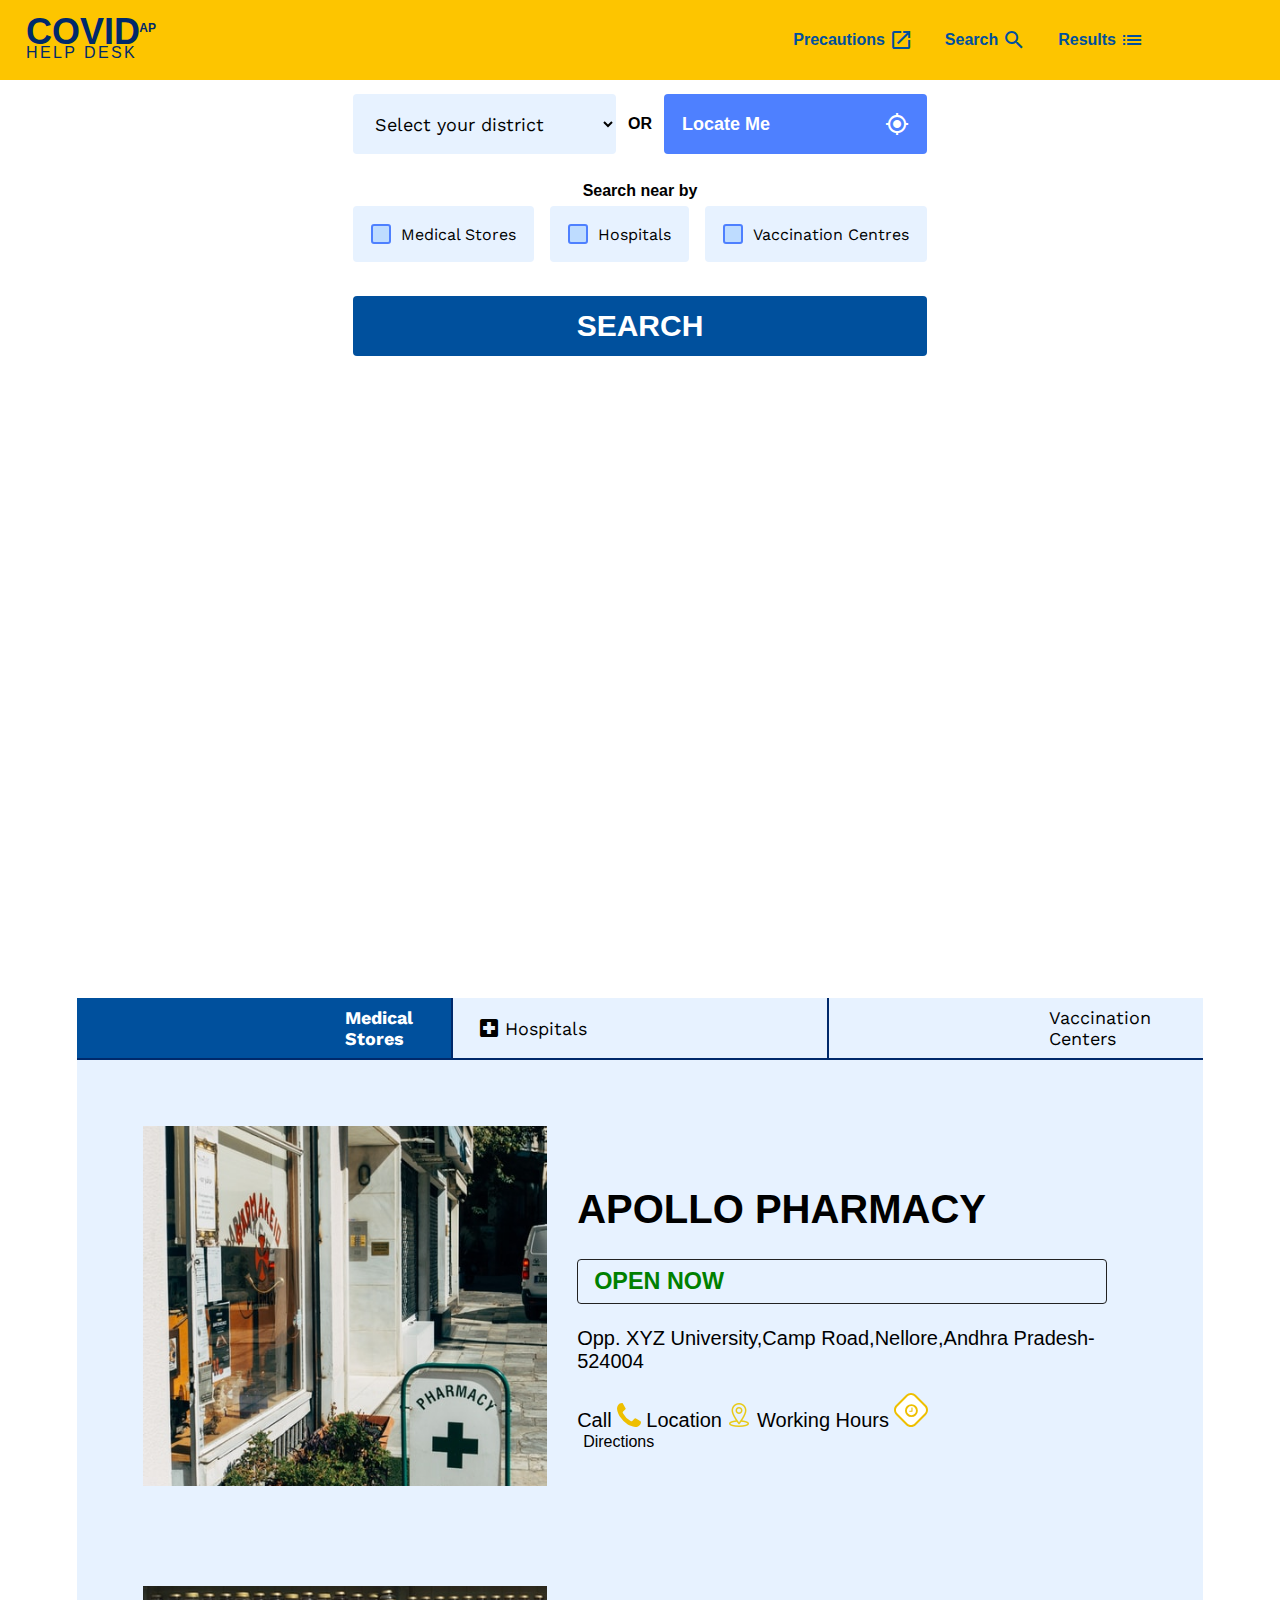
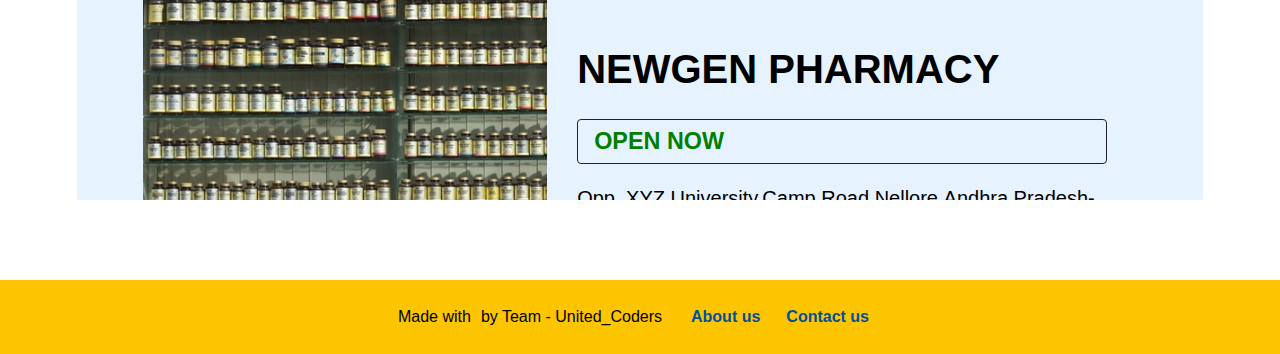
<file: index.html>
<!DOCTYPE html>
<html lang="en">

<head>
    <meta charset="UTF-8">
    <meta http-equiv="X-UA-Compatible" content="IE=edge">
    <meta name="viewport" content="width=device-width, initial-scale=1.0">
    <title>COVID_supplies_Dashboard_AP</title>

    <link rel="stylesheet" href="https://use.fontawesome.com/releases/v5.8.1/css/all.css"
        integrity="sha384-50oBUHEmvpQ+1lW4y57PTFmhCaXp0ML5d60M1M7uH2+nqUivzIebhndOJK28anvf" crossorigin="anonymous">
    <link href="https://fonts.googleapis.com/icon?family=Material+Icons"
      rel="stylesheet">


    <link rel="shortcut icon" href="img/favicon.webp" type="image/x-icon">
    <link rel="stylesheet" href="css/styles.css">
    <script src="js/script.js" defer></script>
</head>

<body class="flex-cc col">
    <header class="flex-cc">
        <a id="logo" href="#" tabindex="0">
            <h1 class="flex-cc">
                <span id="logo1" class="flex-cc col">
                    <span id="covid">COVID</span>
                    <span class="flex-cc" id="helpDesk">HELP DESK</span>
                </span>
                <span id="ap">AP</span>
            </h1>
        </a>
        <button id="menu" class="flex-cc">
            <svg width="40" height="32" viewBox="0 0 100 100" version="1.1" xmlns="http://www.w3.org/2000/svg"
                xmlns:xlink="http://www.w3.org/1999/xlink">
                <g stroke="none" stroke-width="0">
                    <rect id="rect1" x="8" y="25" width="84" height="10" rx="5" ry="5" />
                    <rect id="rect2" x="8" y="45" width="84" height="10" rx="5" ry="5" />
                    <rect id="rect3" x="8" y="65" width="84" height="10" rx="5" ry="5" />
                </g>
            </svg>
        </button>
        <nav id="nav_el" class="flex-cc">
            <ul class="flex-cc noBullets">
                <li>
                    <a href="precautions.html">
                        Precautions
                        <span class="material-icons">open_in_new</span>
                    </a>
                </li>
                <li>
                    <a href="#searchSection">
                        Search
                        <span class="material-icons">search</span>
                    </a>
                </li>
                <li>
                    <a href="#resTabWrapper">
                        Results
                        <span class="material-icons">list_alt</span>
                    </a>
                </li>
            </ul>
        </nav>
    </header>
    <!------------- Hanuma ----------------->

    <section id="searchSection" class="flex-cc col">
        <div class="flex-cc" id="selectWrapper">
            <select name="districtSelect" id="distSel">
                <option disabled selected>Select your district</option>
                <option value="Anantapur">Anantapur</option>
                <option value="Chittoor">Chittoor</option>
                <option value="East godavari">East Godavari</option>
                <option value="Guntur">Guntur</option>
                <option value="Krishna">Krishna</option>
                <option value="Kurnool">Kurnool</option>
                <option value="Prakasam">Prakasam</option>
                <option value="Spsr nellore">Spsr Nellore</option>
                <option value="Srikakulam">Srikakulam</option>
                <option value="Visakhapatanam">Visakhapatanam</option>
                <option value="Vizianagaram">Vizianagaram</option>
                <option value="West godavari">West Godavari</option>
                <option value="Y.s.r.">YSR District, Kadapa</option>
            </select>
            <span class="flex-cc">OR</span>
            <button id="locateMeBtn" class="flex-cc">
                <span>Locate Me</span>
                <span class="material-icons">my_location</span>
            </button>
        </div>
        <div class="flex-cc col" id="typeChkWrapper">
            <span class="flex-cc">Search near by</span>
            <div class="flex-cc">
                <label>
                    <input type="checkbox" name="medChk">
                    Medical Stores
                </label>
                <label>
                    <input type="checkbox" name="hspChk">
                    Hospitals
                </label>
                <label>
                    <input type="checkbox" name="vaccChk">
                    Vaccination Centres
                </label>
            </div>
        </div>
        <button id="searchBtn">SEARCH</button>
    </section>

    <div id="resTabWrapper" class="tabBtnWrapper flex-cc">

        <div class="flex-cc">
            <label class="tabBtn flex-cc active" data-targetelem="medStoreTabContainer" >
                <input type="checkbox">
                <!-- <i class="fas fa-prescription-bottle"></i> -->
                <!-- <i class="fas fa-prescription-bottle-alt icon"></i> -->
                <span class="material-icons">medication</span>
                Medical Stores
            </label>
            <label class="tabBtn flex-cc" data-targetelem="hospitalTabContainer" >
                <input type="checkbox">
                <span class="material-icons icon">local_hospital</span>
                Hospitals
            </label>
            <label class="tabBtn flex-cc" data-targetelem="vaccCentreTabContainer" >
                <input type="checkbox">
                <span class="material-icons icon">vaccines</span>
                Vaccination Centers
            </label>
        </div>

    </div>
    
    <section id="resultSection" class="flex-cc col">
        

        <div class="tabContentWrapper flex-cc">

            <!------------- Gayatri ---------------->
            <section id="medStoreTabContainer" class="flex-cc col">
                <div class="medStoreWrapper">
                    <div class="medcontainer">
                        <div class="storecontainerL">
                            <img src="img/pharmacy.jpg" alt="">
                        </div>
                        <div class="storecontainerR">
                            <h1>APOLLO PHARMACY</h1>
                            <h3>OPEN NOW</h3>
                            <p>Opp. XYZ University,Camp Road,Nellore,Andhra Pradesh- 524004</p>
                            <span> Call</span>
                            <img src="img/phone.svg" alt="">
                            <span>Location</span>
                            <img src="img/location.png" alt="">
                            <span>Working Hours</span>
                            <img src="img/clock-2.svg" alt="">
                            <div class="text-center btn-wrapper">
                                <button class="btn btn-secondary">Directions</button>
                            </div>
                        </div>
                    </div>
                    <div class="medcontainer">
                        <div class="storecontainerL">
                            <img src="img/newgen.jpg" alt="">
                        </div>
                        <div class="storecontainerR">
                            <h1>NEWGEN PHARMACY</h1>
                            <h3>OPEN NOW</h3>
                            <p>Opp. XYZ University,Camp Road,Nellore,Andhra Pradesh- 524004</p>
                            <span> Call</span>
                            <img src="img/phone.svg" alt="">
                            <span>Location</span>
                            <img src="img/location.png" alt="">
                            <span>Working Hours</span>
                            <img src="img/clock-2.svg" alt="">
                            <div class="text-center btn-wrapper">
                                <button class="btn btn-secondary">Directions</button>
                            </div>
                        </div>
                    </div>
                    <div class="medcontainer">
                        <div class="storecontainerL">
                            <img src="img/store.jpg" alt="">
                        </div>
                        <div class="storecontainerR">
                            <h1>SRI PHARMACY</h1>
                            <h3>OPEN NOW</h3>
                            <p>Opp. XYZ University,Camp Road,Nellore,Andhra Pradesh- 524004</p>
                            <span> Call</span>
                            <img src="img/phone.svg" alt="">
                            <span>Location</span>
                            <img src="img/location.png" alt="">
                            <span>Working Hours</span>
                            <img src="img/clock-2.svg" alt="">
                            <div class="text-center btn-wrappert">
                                <button class="directions">Directions</button>
                            </div>
                        </div>
                    </div>
                    <div class="medcontainer">
                        <div class="storecontainerL">
                            <img src="img/med_store.jpg" alt="">
                        </div>
                        <div class="storecontainerR">
                            <h1>SARASWATHI MEDICALS</h1>
                            <h3>OPEN NOW</h3>
                            <p>Opp. XYZ University,Camp Road,Nellore,Andhra Pradesh- 524004</p>
                            <span> Call</span>
                            <img src="img/phone.svg" alt="">
                            <span>Location</span>
                            <img src="img/location.png" alt="">
                            <span>Working Hours</span>
                            <img src="img/clock-2.svg" alt="">
                            <div class="text-center btn-wrapper">
                                <button class="btn btn-secondary">Directions</button>
                            </div>
                        </div>
                    </div>
                </div>
                <div class="text-center btn-wrapper">
                    <button class="btn btn-secondary">View More</button>
                </div>
            </section>

                <!------------- Siva ------------------->
            <!-- Total Hospitals  -->
            <section id="hospitalTabContainer">
                <div class="container flex-cc col">
                    <h3 class="Hsptl_list_name">
                        <u>Hospitals in - <label>Visakhapatnam</label></u>
                    </h3>
                    <table class="total_hospitals_list">
                        <thead>
                            <th>Total Hospitals</th>
                            <th>Regular Beds</th>
                            <th>Oxygen Beds</th>
                            <th>ICU Beds</th>
                            <th>Ventilator Beds</th>
                        </thead>
                        <tbody>
                            <tr>
                                <td>15</td>
                                <td>100</td>
                                <td>30</td>
                                <td>25</td>
                                <td>20</td>
                            </tr>
                        </tbody>
                    </table>
                    
                    <!-- filters -->
                    <form class="frm_filtr">
                
                            <select name="Select Beds" id="Slct_Beds">
                                <option value="">
                                    Regular Beds
                                </option>
                                <option value="">
                                Oxygen Beds
                                </option>
                                <option value="">
                                    ICU Beds
                                </option>
                                <option value="">
                                    Ventilator Beds
                                </option>
                            </select>                                   
                                
                        
                        
                            <select name="Type" id="Hsp_type">
                                <option value="Private">Private</option>
                                <option value="Government">Government</option>
                                <option value="Arogyashree">Arogyashree</option>
                            </select>
                        <input type="text" placeholder="Hospital Name.." name="search" class="sbt_btn">
                        <button type="submit">Submit</button>
                        
                        <div class="clr_fix"></div>
                    </form>
                
                    <!-- Hospital availability list  -->
                   <div id="hospitalData" class="flex-cc col">
				<div class="hospitalItem card flex-cc">
				<div class="hospitalDetails">
					<ul class="flex-cc col noBullets">
						<li class="hspNameLi flex-cc">
							<h4>RK Hospital</h4>
							<a class="hspDetailsLink" href="https://www.google.com/search?q=rk+hospital+visakhapatnam&newwindow=1&safe=active&rlz=1C1NDCM_enIN870IN870&tbm=lcl&sxsrf=ALeKk031sdxCL0Rwp8wlR5vGEXVtb2pM-Q%3A1624946054051&ei=hrXaYODEAuiO4-EPirSbuAs&oq=rk+hospital+visa&gs_l=psy-ab.3.0.0j0i67k1j0i22i30k1l6.1217929.1224082.0.1224967.8.8.0.0.0.0.244.1364.0j7j1.8.0....0...1c.1.64.psy-ab..0.8.1363...35i39k1j0i273k1j0i433i131k1j0i263i433i20k1j0i263i433i131i20k1j35i457i39k1j0i402k1j0i433i67k1j0i433k1j0i433i131i67k1.0.GVxzB9qYYrs" title="open in maps" target="-blank" rel="noreferrer noopener">Open in maps</a>
						</li>
						<li class="hspChargesLi">Partially Empanelled</li>
						<li class="hspPhoneLi">
							<ul class="flex-cc noBullets phoneUl">
								<li><a href="#">0891 232323</a></li>
								<li class="vertLine"></li>
								<li><a href="#">93484 23777</a></li>
							</ul>
						</li>
						<li class="hspAddressLi">Gajuwaka, Visakhapatanam, Andhra Pradesh 530026, India</li>
					</ul>
				</div>
				<div class="bedData flex-cc col">
					<ul class="flex-cc noBullets">
						<li>Without Oxygen</li>
						<li>With Oxygen</li>
						<li>ICU</li>
						<li>ICU with Ventilator</li>
					</ul>
					<ul class="flex-cc noBullets">
						<li><span>10</span>/<span>10</span></li>
						<li><span>0</span>/<span>8</span></li>
						<li><span>0</span>/<span>0</span></li>
						<li><span>0</span>/<span>0</span></li>
					</ul>
				</div>
			</div><div class="hospitalItem card flex-cc">
				<div class="hospitalDetails">
					<ul class="flex-cc col noBullets">
						<li class="hspNameLi flex-cc">
							<h4>Kranthi Hospital</h4>
							<a class="hspDetailsLink" href="https://www.google.com/maps/search/?api=1&amp;query=Kranthi Hospital, Ramachandra Nagar, Anantapur, Andhra Pradesh 515001, India" title="open in maps" target="-blank" rel="noreferrer noopener">Open in maps</a>
						</li>
						<li class="hspChargesLi">Private</li>
						<li class="hspPhoneLi">
							<ul class="flex-cc noBullets phoneUl">
								<li><a href="#">08554-221414</a></li>
								<li class="vertLine"></li>
								<li><a href="#">9884182449</a></li>
							</ul>
						</li>
						<li class="hspAddressLi">Ramachandra Nagar, Anantapur, Andhra Pradesh 515001, India</li>
					</ul>
				</div>
				<div class="bedData flex-cc col">
					<ul class="flex-cc noBullets">
						<li>Without Oxygen</li>
						<li>With Oxygen</li>
						<li>ICU</li>
						<li>ICU with Ventilator</li>
					</ul>
					<ul class="flex-cc noBullets">
						<li><span>3</span>/<span>3</span></li>
						<li><span>0</span>/<span>2</span></li>
						<li><span>0</span>/<span>0</span></li>
						<li><span>0</span>/<span>0</span></li>
					</ul>
				</div>
			</div><div class="hospitalItem card flex-cc">
				<div class="hospitalDetails">
					<ul class="flex-cc col noBullets">
						<li class="hspNameLi flex-cc">
							<h4>Amaravathi Multi Speciality Hospital</h4>
							<a class="hspDetailsLink" href="https://www.google.com/maps/search/?api=1&amp;query=Amaravathi Multi Speciality Hospital, 11-1-234, Aravind Nagar, 3rd Cross Road Govt Hospital Road, Near Satya Sai Bajana Mandiram, Old TDP office, Aravinda Nagar, Maruthi Nagar, Anantapur, Andhra Pradesh 515001, India" title="open in maps" target="-blank" rel="noreferrer noopener">Open in maps</a>
						</li>
						<li class="hspChargesLi">Partially Empanelled</li>
						<li class="hspPhoneLi">
							<ul class="flex-cc noBullets phoneUl">
								<li><a href="#">7207436153</a></li>
								<li class="vertLine"></li>
								<li><a href="#">9550845863</a></li>
							</ul>
						</li>
						<li class="hspAddressLi">11-1-234, Aravind Nagar, 3rd Cross Road Govt Hospital Road, Near Satya Sai Bajana Mandiram, Old TDP office, Aravinda Nagar, Maruthi Nagar, Anantapur, Andhra Pradesh 515001, India</li>
					</ul>
				</div>
				<div class="bedData flex-cc col">
					<ul class="flex-cc noBullets">
						<li>Without Oxygen</li>
						<li>With Oxygen</li>
						<li>ICU</li>
						<li>ICU with Ventilator</li>
					</ul>
					<ul class="flex-cc noBullets">
						<li><span>2</span>/<span>7</span></li>
						<li><span>0</span>/<span>13</span></li>
						<li><span>0</span>/<span>0</span></li>
						<li><span>0</span>/<span>0</span></li>
					</ul>
				</div>
			</div><div class="hospitalItem card flex-cc">
				<div class="hospitalDetails">
					<ul class="flex-cc col noBullets">
						<li class="hspNameLi flex-cc">
							<h4>Harshitha Multispeciality Hospital</h4>
							<a class="hspDetailsLink" href="https://www.google.com/maps/search/?api=1&amp;query=Harshitha Multispeciality Hospital, #6-3-984, 1st Cross Rd, Maruthi Nagar, Anantapur, Andhra Pradesh 515002, India" title="open in maps" target="-blank" rel="noreferrer noopener">Open in maps</a>
						</li>
						<li class="hspChargesLi">Private</li>
						<li class="hspPhoneLi">
							<ul class="flex-cc noBullets phoneUl">
								<li><a href="#">08554243422</a></li>
								<li class="vertLine"></li>
								<li><a href="#">8333991253</a></li>
							</ul>
						</li>
						<li class="hspAddressLi">#6-3-984, 1st Cross Rd, Maruthi Nagar, Anantapur, Andhra Pradesh 515002, India</li>
					</ul>
				</div>
				<div class="bedData flex-cc col">
					<ul class="flex-cc noBullets">
						<li>Without Oxygen</li>
						<li>With Oxygen</li>
						<li>ICU</li>
						<li>ICU with Ventilator</li>
					</ul>
					<ul class="flex-cc noBullets">
						<li><span>13</span>/<span>13</span></li>
						<li><span>15</span>/<span>17</span></li>
						<li><span>0</span>/<span>12</span></li>
						<li><span>0</span>/<span>0</span></li>
					</ul>
				</div>
			</div><div class="hospitalItem card flex-cc">
				<div class="hospitalDetails">
					<ul class="flex-cc col noBullets">
						<li class="hspNameLi flex-cc">
							<h4>Pavani Multi Specility  Hospital</h4>
							<a class="hspDetailsLink" href="https://www.google.com/maps/search/?api=1&amp;query=Pavani Multi Specility  Hospital, 5th Cross Rd, Sai Nagar, Anantapur, Andhra Pradesh 515001, India" title="open in maps" target="-blank" rel="noreferrer noopener">Open in maps</a>
						</li>
						<li class="hspChargesLi">Partially Empanelled</li>
						<li class="hspPhoneLi">
							<ul class="flex-cc noBullets phoneUl">
								<li><a href="#">7207266081</a></li>
								<li class="vertLine"></li>
								<li><a href="#">7569300279</a></li>
							</ul>
						</li>
						<li class="hspAddressLi">5th Cross Rd, Sai Nagar, Anantapur, Andhra Pradesh 515001, India</li>
					</ul>
				</div>
				<div class="bedData flex-cc col">
					<ul class="flex-cc noBullets">
						<li>Without Oxygen</li>
						<li>With Oxygen</li>
						<li>ICU</li>
						<li>ICU with Ventilator</li>
					</ul>
					<ul class="flex-cc noBullets">
						<li><span>11</span>/<span>15</span></li>
						<li><span>0</span>/<span>15</span></li>
						<li><span>0</span>/<span>0</span></li>
						<li><span>0</span>/<span>0</span></li>
					</ul>
				</div>
			</div><div class="hospitalItem card flex-cc">
				<div class="hospitalDetails">
					<ul class="flex-cc col noBullets">
						<li class="hspNameLi flex-cc">
							<h4>Asha Hospital</h4>
							<a class="hspDetailsLink" href="https://www.google.com/maps/search/?api=1&amp;query=Asha Hospital, # 7/201, Court Road, Rahamat Nagar, Anantapur, Andhra Pradesh 515001, India" title="open in maps" target="-blank" rel="noreferrer noopener">Open in maps</a>
						</li>
						<li class="hspChargesLi">Partially Empanelled</li>
						<li class="hspPhoneLi">
							<ul class="flex-cc noBullets phoneUl">
								<li><a href="#">08554274194</a></li>
								<li class="vertLine"></li>
								<li><a href="#">8096002131</a></li>
							</ul>
						</li>
						<li class="hspAddressLi"># 7/201, Court Road, Rahamat Nagar, Anantapur, Andhra Pradesh 515001, India</li>
					</ul>
				</div>
				<div class="bedData flex-cc col">
					<ul class="flex-cc noBullets">
						<li>Without Oxygen</li>
						<li>With Oxygen</li>
						<li>ICU</li>
						<li>ICU with Ventilator</li>
					</ul>
					<ul class="flex-cc noBullets">
						<li><span>6</span>/<span>6</span></li>
						<li><span>6</span>/<span>16</span></li>
						<li><span>3</span>/<span>8</span></li>
						<li><span>0</span>/<span>0</span></li>
					</ul>
				</div>
			</div><div class="hospitalItem card flex-cc">
				<div class="hospitalDetails">
					<ul class="flex-cc col noBullets">
						<li class="hspNameLi flex-cc">
							<h4>Sri Anand Hospital</h4>
							<a class="hspDetailsLink" href="https://www.google.com/maps/search/?api=1&amp;query=Sri Anand Hospital, Kamalanagar, Anantapur, Andhra Pradesh 515001, India" title="open in maps" target="-blank" rel="noreferrer noopener">Open in maps</a>
						</li>
						<li class="hspChargesLi">Partially Empanelled</li>
						<li class="hspPhoneLi">
							<ul class="flex-cc noBullets phoneUl">
								<li><a href="#">0855 4239494</a></li>
								<li class="vertLine"></li>
								<li><a href="#">7093931206</a></li>
							</ul>
						</li>
						<li class="hspAddressLi">Kamalanagar, Anantapur, Andhra Pradesh 515001, India</li>
					</ul>
				</div>
				<div class="bedData flex-cc col">
					<ul class="flex-cc noBullets">
						<li>Without Oxygen</li>
						<li>With Oxygen</li>
						<li>ICU</li>
						<li>ICU with Ventilator</li>
					</ul>
					<ul class="flex-cc noBullets">
						<li><span>0</span>/<span>0</span></li>
						<li><span>0</span>/<span>12</span></li>
						<li><span>0</span>/<span>3</span></li>
						<li><span>0</span>/<span>0</span></li>
					</ul>
				</div>
			</div><div class="hospitalItem card flex-cc">
				<div class="hospitalDetails">
					<ul class="flex-cc col noBullets">
						<li class="hspNameLi flex-cc">
							<h4>K.K NURSING HOME</h4>
							<a class="hspDetailsLink" href="https://www.google.com/maps/search/?api=1&amp;query=K.K NURSING HOME, Old Town, Anantapur, Andhra Pradesh 515001, India" title="open in maps" target="-blank" rel="noreferrer noopener">Open in maps</a>
						</li>
						<li class="hspChargesLi">Partially Empanelled</li>
						<li class="hspPhoneLi">
							<ul class="flex-cc noBullets phoneUl">
								<li><a href="#">08554222133</a></li>
								<li class="vertLine"></li>
								<li><a href="#">6301583617</a></li>
							</ul>
						</li>
						<li class="hspAddressLi">Old Town, Anantapur, Andhra Pradesh 515001, India</li>
					</ul>
				</div>
				<div class="bedData flex-cc col">
					<ul class="flex-cc noBullets">
						<li>Without Oxygen</li>
						<li>With Oxygen</li>
						<li>ICU</li>
						<li>ICU with Ventilator</li>
					</ul>
					<ul class="flex-cc noBullets">
						<li><span>7</span>/<span>9</span></li>
						<li><span>0</span>/<span>5</span></li>
						<li><span>0</span>/<span>6</span></li>
						<li><span>0</span>/<span>0</span></li>
					</ul>
				</div>
			</div><div class="hospitalItem card flex-cc">
				<div class="hospitalDetails">
					<ul class="flex-cc col noBullets">
						<li class="hspNameLi flex-cc">
							<h4>GGH</h4>
							<a class="hspDetailsLink" href="https://www.google.com/maps/search/?api=1&amp;query=GGH, Government Hospital Road, near Arvind Colony, Gulzarpet, Anantapur, Andhra Pradesh 515001, India" title="open in maps" target="-blank" rel="noreferrer noopener">Open in maps</a>
						</li>
						<li class="hspChargesLi">Government</li>
						<li class="hspPhoneLi">
							<ul class="flex-cc noBullets phoneUl">
								<li><a href="#">085542 75043</a></li>
								<li class="vertLine"></li>
								<li><a href="#">9849905852</a></li>
							</ul>
						</li>
						<li class="hspAddressLi">Government Hospital Road, near Arvind Colony, Gulzarpet, Anantapur, Andhra Pradesh 515001, India</li>
					</ul>
				</div>
				<div class="bedData flex-cc col">
					<ul class="flex-cc noBullets">
						<li>Without Oxygen</li>
						<li>With Oxygen</li>
						<li>ICU</li>
						<li>ICU with Ventilator</li>
					</ul>
					<ul class="flex-cc noBullets">
						<li><span>0</span>/<span>277</span></li>
						<li><span>0</span>/<span>322</span></li>
						<li><span>0</span>/<span>57</span></li>
						<li><span>0</span>/<span>40</span></li>
					</ul>
				</div>
			</div><div class="hospitalItem card flex-cc">
				<div class="hospitalDetails">
					<ul class="flex-cc col noBullets">
						<li class="hspNameLi flex-cc">
							<h4>RDT Hospital</h4>
							<a class="hspDetailsLink" href="https://www.google.com/maps/search/?api=1&amp;query=RDT Hospital, Lenin Nagar, Anantapur, Andhra Pradesh 515002, India" title="open in maps" target="-blank" rel="noreferrer noopener">Open in maps</a>
						</li>
						<li class="hspChargesLi">Partially Empanelled</li>
						<li class="hspPhoneLi">
							<ul class="flex-cc noBullets phoneUl">
								<li><a href="#">08559244267</a></li>
								<li class="vertLine"></li>
								<li><a href="#">9989441014</a></li>
							</ul>
						</li>
						<li class="hspAddressLi">Lenin Nagar, Anantapur, Andhra Pradesh 515002, India</li>
					</ul>
				</div>
				<div class="bedData flex-cc col">
					<ul class="flex-cc noBullets">
						<li>Without Oxygen</li>
						<li>With Oxygen</li>
						<li>ICU</li>
						<li>ICU with Ventilator</li>
					</ul>
					<ul class="flex-cc noBullets">
						<li><span>10</span>/<span>57</span></li>
						<li><span>16</span>/<span>213</span></li>
						<li><span>0</span>/<span>7</span></li>
						<li><span>0</span>/<span>7</span></li>
					</ul>
				</div>
			</div></div>
                </div>
            </section>

            <!-- Hospital availability list  -->

            <!------------- Siva ------------------->

            <!------------- Basha ------------------>
            <section id="vaccCentreTabContainer" class="flex-cc col">
        
                <div class="dbgOuter flex-cc">
                    <label class="dbgCont">
                        <input type="checkbox" class="dbgCheck" />
                        Covaxin
                    </label>
                    <label class="dbgCont">
                        <input type="checkbox" class="dbgCheck" />
                        Covisheld
                    </label>
                    <label class="dbgCont">
                        <input type="checkbox" class="dbgCheck" />
                        Age 45+
                    </label>
                    <label class="dbgCont">
                        <input type="checkbox" class="dbgCheck" />
                        Age 18+
                    </label>
                    <label class="dbgCont">
                        <input type="checkbox" class="dbgCheck" />
                        Paid
                    </label>
                    <label class="dbgCont">
                        <input type="checkbox" class="dbgCheck" />
                        Free
                    </label>
                    <button>Filter</button>
                </div>
                <p><strong style="color:red">NOTE:</strong>The slots availability data displayed in the pincode or district
                    search is provided by the state govt and private hospitals. The total availability slots includes Dose-1
                    and Dose-2 slots. While we have real-time data, slot availability on CoWin changes rapidly.D1: Dose 1,
                    D2: Dose 2</p>
                <p>On-site registration and vaccination services are now available</p>
        
                <ul>
                    <li><a>At all vaccination centers – both Government and Private</a></li>
                    <li><a>For all people aged 18 years or above.</a></li>
                    <li><a>For slot availability and timing, please contact the vaccination center directly.</a></li>
                </ul>
        
                <table>
                    <tr>
                        <th>HOSPITAL NAME</th>
                        <th>22 jul 2021</th>
                        <th>23 jul 2021</th>
                        <th>24 jul 2021</th>
                        <th>25 jul 2021</th>
                        <th>26 jul 2021</th>
                        <th>27 jul 2021</th>
                    </tr>

                </tbody>
            </table>
            
            <!-- filters -->
            <form class="frm_filtr">
        
                    <select name="Select Beds" id="Slct_Beds">
                        <option value="">
                            Regular Beds
                        </option>
                        <option value="">
                           Oxygen Beds
                        </option>
                        <option value="">
                            ICU Beds
                        </option>
                        <option value="">
                            Ventilator Beds
                        </option>
                    </select>                                   
                        
                
                
                    <select name="Type" id="Hsp_type">
                        <option value="Private">Private</option>
                        <option value="Government">Government</option>
                        <option value="Arogyashree">Arogyashree</option>
                    </select>
                <input type="text" placeholder="Hospital Name.." name="search" class="sbt_btn">
                <button type="submit">Submit</button>
                
                <div class="clr_fix"></div>
            </form>
           
            <!-- Hospital availability list  -->
            <table class="total_hospitals_list">
                <thead>
                    <th>Hospitals Name</th>
                    <th>Regular Beds</th>
                    <th>Oxygen Beds</th>
                    <th>ICU Beds</th>
                    <th>Ventilator Beds</th>
                </thead>
                <tbody>
                    <tr>
                        <td><a href="">Apollo Hospital</a> <br><br>
                            <div>
                                <a href="">9876543210</a>
                                <p>Door No 10, Executive Court, 50-80, Waltair Main Rd, opp. Daspalla, Ram Nagar,
                                Visakhapatnam, Andhra Pradesh 530002</p>
                            </div>
                        </td>
                        <td>100</td>
                        <td>30</td>
                        <td>25</td>
                        <td>20</td>
                    </tr>
                    <tr>
                        <td><a href="">Apollo Hospital</a> <br><br>
                            <div>
                                 <a href="">9876543210</a>
                                <p>Door No 10, Executive Court, 50-80, Waltair Main Rd, opp. Daspalla, Ram Nagar,
                                Visakhapatnam, Andhra Pradesh 530002</p>
                            </div>
                        </td>
                        <td>100</td>
                        <td>30</td>
                        <td>25</td>
                        <td>20</td>
                    </tr>
                    <tr>
                        <td><a href="">Apollo Hospital</a> <br><br>
                            <div>
                                <a href="">9876543210</a>
                                <p>Door No 10, Executive Court, 50-80, Waltair Main Rd, opp. Daspalla, Ram Nagar,
                                Visakhapatnam, Andhra Pradesh 530002</p>
                            </div>
                        </td>
                        <td>100</td>
                        <td>30</td>
                        <td>25</td>
                        <td>20</td>
                    </tr>
                    <tr>
                        <td><a href="">Apollo Hospital</a> <br><br>
                            <div>
                             <a href="">9876543210</a>
                                <p>Door No 10, Executive Court, 50-80, Waltair Main Rd, opp. Daspalla, Ram Nagar,
                                Visakhapatnam, Andhra Pradesh 530002</p>
                            </div>
                        </td>
                        <td>100</td>
                        <td>30</td>
                        <td>25</td>
                        <td>20</td>
                    </tr>
                    <tr>
                        <td><a href="">Apollo Hospital</a> <br><br>
                            <div>
                                 <a href="">9876543210</a>
                                <p>Door No 10, Executive Court, 50-80, Waltair Main Rd, opp. Daspalla, Ram Nagar,
                                Visakhapatnam, Andhra Pradesh 530002</p>
                            </div>
                        </td>
                        <td>100</td>
                        <td>30</td>
                        <td>25</td>
                        <td>20</td>
                    </tr>
                    <tr>
                        <td><a href="">Apollo Hospital</a> <br><br>
                            <div>
                                 <a href="">9876543210</a>
                                <p>Door No 10, Executive Court, 50-80, Waltair Main Rd, opp. Daspalla, Ram Nagar,
                                Visakhapatnam, Andhra Pradesh 530002</p>
                            </div>
                        </td>
                        <td>100</td>
                        <td>30</td>
                        <td>25</td>
                        <td>20</td>
                    </tr>
                    <tr>
                        <td><a href="">Apollo Hospital</a> <br><br>
                            <div>
                                <a href="">9876543210</a>
                                <p>Door No 10, Executive Court, 50-80, Waltair Main Rd, opp. Daspalla, Ram Nagar,
                                Visakhapatnam, Andhra Pradesh 530002</p>
                            </div>
                        </td>
                        <td>100</td>
                        <td>30</td>
                        <td>25</td>
                        <td>20</td>
                      
                    </tr>
                </table>
                
            </section>

        </div>
    </section>

    <footer class="flex-cc col">
        <div class="flex-cc">
            <span class="flex-cc">Made with <i class="fas fa-heart"></i> by Team - United_Coders</span>
            <nav id="footerNav">
                <ul class="noBullets flex-cc">
                    <li>
                        <a href="#">About us</a>
                    </li>
                    <li>
                        <a href="#">Contact us</a>
                    </li>
                </ul>
            </nav>
        </div>
    </footer>

</body>

</html>
</file>
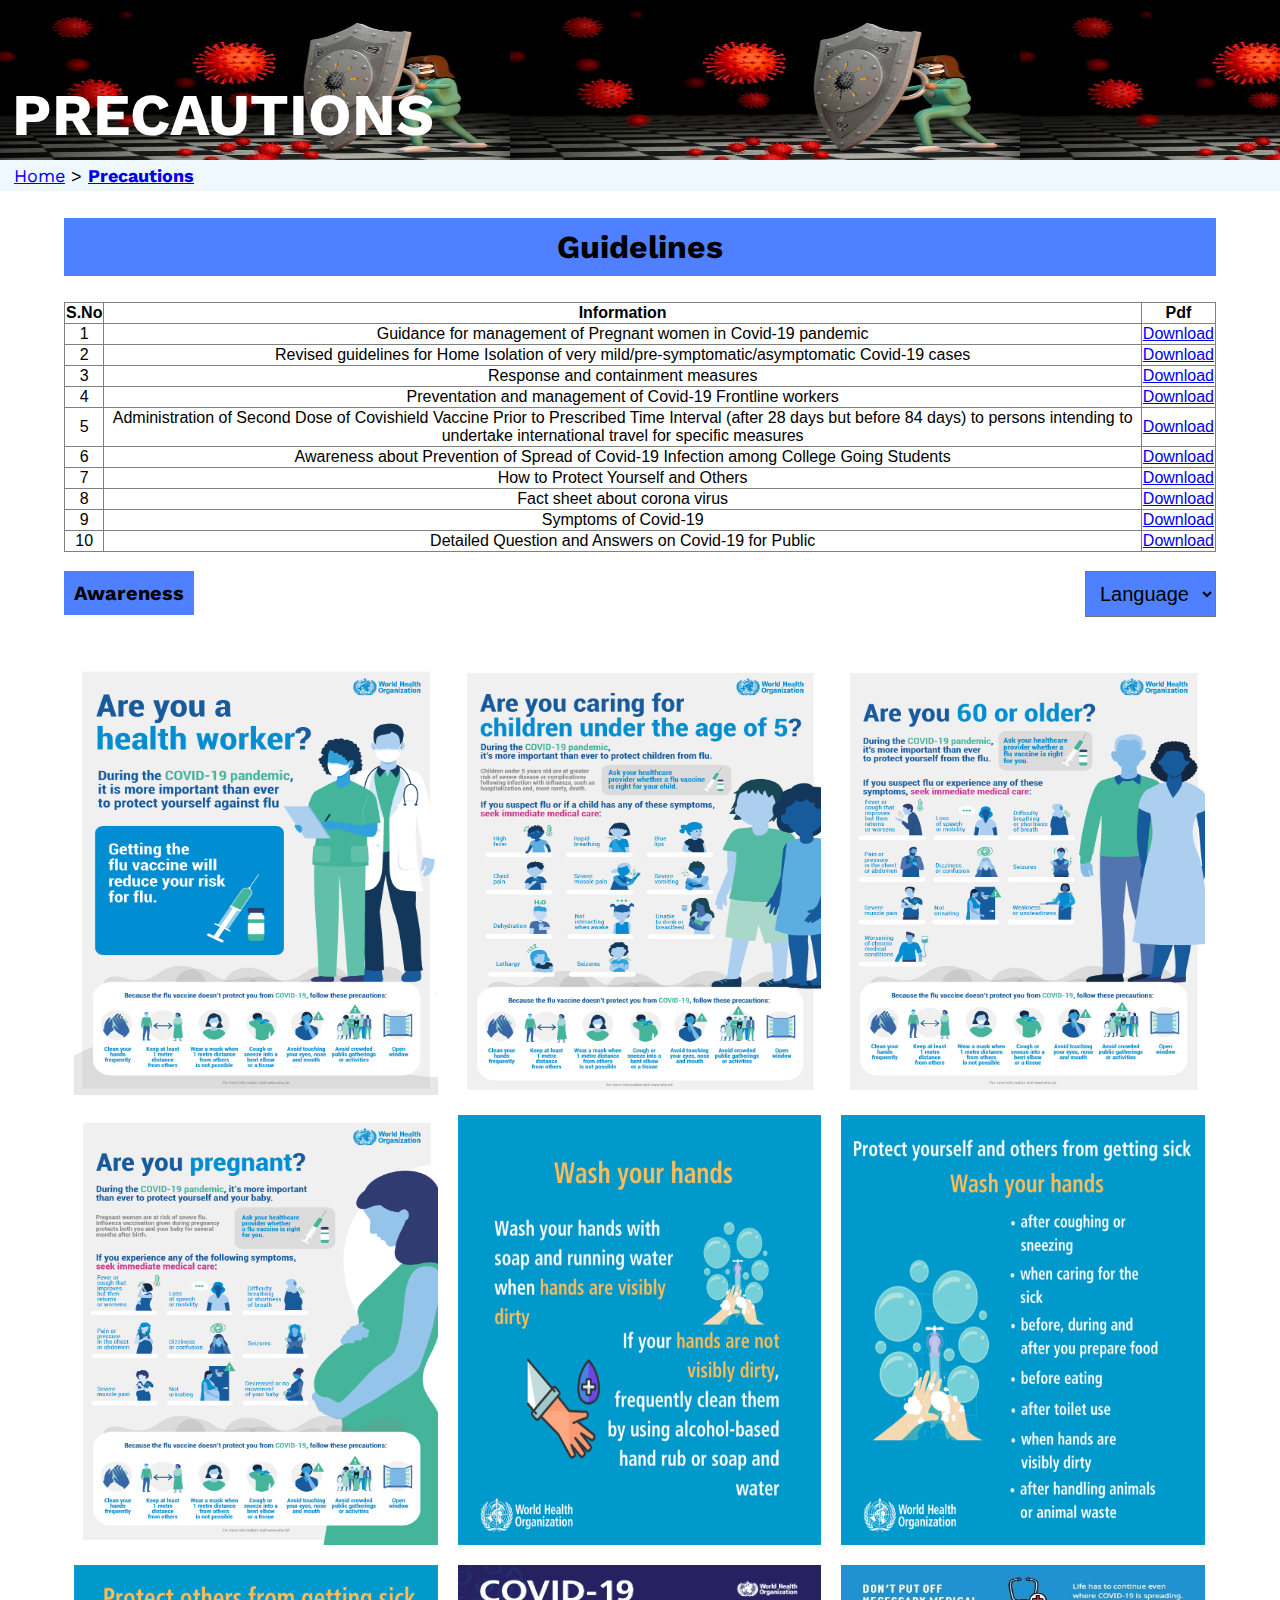
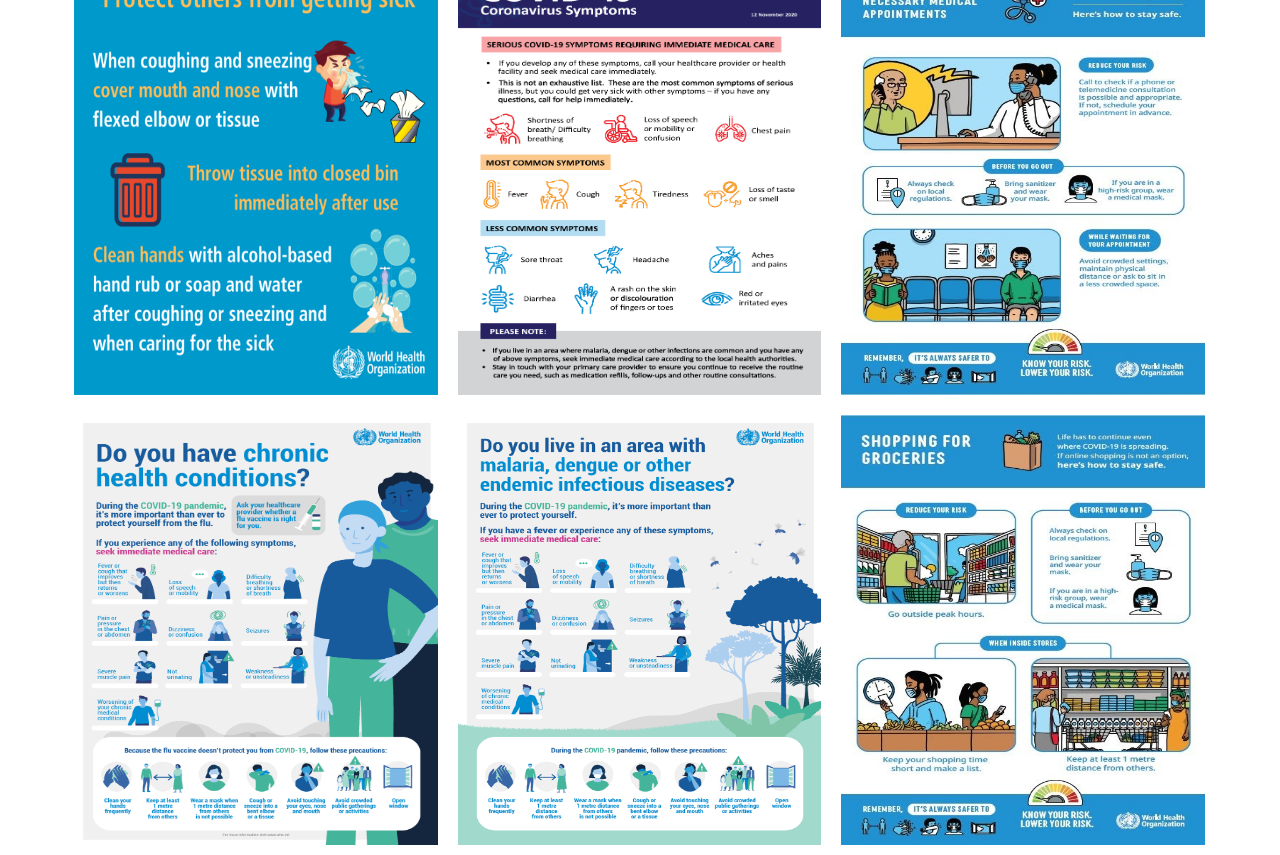
<file: precautions.html>
<!DOCTYPE html>
<html lang="en">
<head>
    <meta charset="UTF-8">
    <meta http-equiv="X-UA-Compatible" content="IE=edge">
    <meta name="viewport" content="width=device-width, initial-scale=1.0">
    <title>COVID_supplies_Dashboard_AP</title>
    <link rel="stylesheet" href="https://use.fontawesome.com/releases/v5.8.1/css/all.css" integrity="sha384-50oBUHEmvpQ+1lW4y57PTFmhCaXp0ML5d60M1M7uH2+nqUivzIebhndOJK28anvf" crossorigin="anonymous">
    <link rel="stylesheet" href="css/pre-styles.css">
    <script src="js/pre-script.js" defer></script>
</head>
<body>
    <!------------- Tabassum ----------------->
	<div class="bg-img">
		<h1>PRECAUTIONS</h1>
		</div>
		 <div class="home">
		&ensp;<a href="index.html">Home</a>
		&gt;
		<a href="#"><b>Precautions</b></a>
		</div>
		<div class="container">
	<div class="guidelines">
			<h2>Guidelines</h2>
	</div>
	
	
		 <table border="1">
		<thead>
			<th>S.No</th>
			<th>Information</th>
			<th>Pdf</th>
			 </thead>
	<tbody>
			<tr>
		<td align="center">1</td>
			<td align="center">Guidance for management of Pregnant women in Covid-19 pandemic</td>
				<td><a href="pre-docs/pdf3.pdf">Download</a></td></tr>
			
			<tr>
			<td align="center">2</td>
		<td align="center">Revised guidelines for Home Isolation of very mild/pre-symptomatic/asymptomatic Covid-19 
cases</td>
			<td> <a href="pre-docs/pdf4.pdf">Download</a></td>
				</tr>
			
			<tr>
		<td align="center">3</td>
			<td align="center">Response and containment measures</td>
				<td><a href="pre-docs/response_and_containment_measures.pdf">Download</a></td></tr>
			<tr>
		<td align="center">4</td>
			<td align="center">Preventation and management of Covid-19 Frontline workers</td>
				<td><a href="pre-docs/PreventionandManagementofCOVID19FLWEnglish.pdf">Download</a></td></tr>
			<tr>
		<td align="center">5</td>
			<td align="center">Administration of Second Dose of Covishield Vaccine Prior to Prescribed Time Interval
(after 28 days but before 84 days) to persons intending to undertake international travel for specific measures</td>
				<td><a href="pre-docs/AdministrationofSecondDoseofCovishieldVaccinePriortoPrescribedTimeInterval.pdf">Download</a></td></tr>
			
			<tr>
		<td align="center">6</td>
			<td align="center">Awareness about Prevention of Spread of Covid-19 Infection among
College Going Students</td>
				<td><a href="pre-docs/awareness_about_prevention_among_clg_students.pdf">Download</a></td></tr>
			
			
			<tr>
		<td align="center">7</td>
			<td align="center">How to Protect Yourself and Others</td>
				<td><a href="pre-docs/how_to_protect_yourself_and_others.pdf">Download</a></td></tr>
			
			
			<tr>
		<td align="center">8</td>
			<td align="center">Fact sheet about corona virus</td>
				<td><a href="pre-docs/10.pdf">Download</a></td></tr>
			
			
			<tr>
		<td align="center">9</td>
			<td align="center">Symptoms of Covid-19</td>
				<td><a href="pre-docs/12.pdf">Download</a></td></tr>
			
			<tr>
		<td align="center">10</td>
			<td align="center">Detailed Question and Answers on Covid-19 for Public</td>
				<td><a href="pre-docs/pdf2.pdf">Download</a></td></tr>
			 </tbody></table>
			<br>
			
	<div>
			<div class="awareness">
			<h2>Awareness</h2>
	</div>
	<div class="flt_r">
<select name="filters">
	<option value="select" Selected disabled> Language </option>
	<option value="english"> English </option>
		<option value="telugu"> Telugu </option></select></div>
		<div class="clr_fix">
		
		</div>
			</div>
			<br><br>
	
	<div class="imgs_pre">
	<img src="pre-docs/img/2.png" alt="" class="img_pre">
	<img src="pre-docs/img/3.png" alt="" class="img_pre">
	<img src="pre-docs/img/4.png" alt="" class="img_pre">
	<img src="pre-docs/img/5.png" alt="" class="img_pre">
	<img src="pre-docs/img/6.png" alt="" class="img_pre">
	<img src="pre-docs/img/7.png" alt="" class="img_pre">		
	<img src="pre-docs/img/8.png" alt="" class="img_pre">
	<img src="pre-docs/img/11.png" alt="" class="img_pre">
	<img src="pre-docs/img/13.jpg" alt="" class="img_pre">
	<img src="pre-docs/img/14.png" alt="" class="img_pre">
	<img src="pre-docs/img/15.png" alt="" class="img_pre">
	<img src="pre-docs/img/16.jpg" alt="" class="img_pre">
	</div>
	</div>
</body>
</html>
</file>
<file: css/styles.css>
@import url("https://fonts.googleapis.com/css2?family=Work+Sans:wght@400;600;700&display=swap");
:root {
    --usafa-blue: #00509d;
    --royal-blue-dark: #00296b;
    --mikado-yellow: #fdc500;
    --blue-crayola: #4e80ff;
    --rich-black: #000814;
    /*--white: #ffffff;*/
    --alicia-blue: #e7f2ff;
    --med-champagne: #fff0b4;

    /**************************/
}
* {
    box-sizing: border-box;
    /*****/
    scrollbar-width: thin;/*8px*/
    scrollbar-color: var(--blue-crayola) var(--alicia-blue);
}
*::-webkit-scrollbar{
    width: 8px;
}
*::-webkit-scrollbar-track{
    background-color: var(--alicia-blue);
}
*::-webkit-scrollbar-thumb{
    background-color: var(--blue-crayola);
}
.flex-cc {
    display: flex;
    justify-content: center;
    align-items: flex-start;
}
.col {
    flex-flow: column nowrap;
}

html,
body {
    padding: 0;
    margin: 0;
    scroll-behavior: smooth;
}
body.col {
    width: 100vw;
    font-family: "Work Sans", sans-serif;
    overflow-x: hidden;
    align-items: stretch;
}
body.menu-open {
    overflow-y: hidden;
}
nav a {
    text-decoration: none;
}
button,
select,
input,
label,
option {
    cursor: pointer;
    background: none;
    border: none;
    font-family: "Work Sans", sans-serif;
}

.noBullets {
    list-style-type: none;
    padding: 0;
}

header.flex-cc {
    position: sticky;
    top: 0;
    height: 80px;
    margin: 0;
    padding: 0 24px;
    background: var(--mikado-yellow);
    justify-content: space-between;
    align-items: center;
    align-self: stretch;
}

#logo {
    /* background: #eee; */
    user-select: none;
    text-decoration: none;
    padding-right: 20px;
    color: var(--royal-blue-dark);
    border: 2px solid transparent;
}
#logo:focus {
    outline: none;
    border-color: var(--royal-blue-dark);
}
#logo h1 {
    position: relative;
    margin: 0;
    font-size: 12px;
    align-items: center;
}
span#covid {
    width: 112px;
    /* background: #eee; */
    font-size: 36px;
    line-height: 22px;
}
span#helpDesk {
    width: 112px;
    margin-top: 4px;
    text-align: center;
    font-size: 16px;
    font-weight: normal;
    letter-spacing: 2.4px;
    line-height: 12px;
}
span#ap {
    position: absolute;
    top: 0;
    right: -18px;
}

nav ul li {
    margin: 2px 4px;
    display: flex;
    justify-content: center;
    align-items: center;
}
nav ul li a {
    --acc-clr: var(--usafa-blue);
    padding: 6px 10px;
    font-weight: 600;
    color: var(--acc-clr);
    border: 2px solid transparent;
    transition: background 100ms ease-in-out;

    display: flex;
    justify-content: center;
    align-items: center;
}
nav ul li a:hover {
    /* background: rgba(255, 255, 255, 0.1); */
    background: rgba(0, 0, 0, 0.1);
}
nav ul li a:focus {
    outline: none;
    border-color: var(--acc-clr);
}
nav ul li a > *{
    margin-left: 4px;
}

/*** Menu Button ***/
#menu {
    display: none;
    cursor: pointer;
    padding: 0;
    height: 40px;
    border: 0;
    border-radius: 3px;
    background: transparent;
    border: none;
    border: 2px solid transparent;
    justify-content: center;
    align-items: center !important;
    z-index: 10;
}
#menu:hover {
    background: rgba(0, 0, 0, 0.1);
    outline: none;
}
#menu:focus {
    border-color: var(--usafa-blue);
    outline: none;
}
#menu svg {
    background: transparent;
}
#menu svg g {
    fill: var(--usafa-blue);
}
#menu svg g rect {
    transition: transform 100ms ease-in-out;
    transform-origin: 50% 50%;
}
/* #menu svg g rect{
} */
#menu.open g #rect1 {
    transform: translateX(-14px) translateY(14px) rotate(45deg);
}
#menu.open g #rect2 {
    transform: translateX(-100px);
    height: 0;
}
#menu.open g #rect3 {
    transform: translateX(-14px) translateY(-14px) rotate(-45deg);
}

body > section {
    padding: 80px 0 0 0;
}

/*** Hanuma **********************/

#searchSection {
    height: 100vh;
    margin-top: -80px;
    font-size: 18px;
    align-items: stretch;
    align-self: center;
}
#searchSection > * {
    margin: 14px 0;
}
#searchSection select,
#searchSection button,
#searchSection label {
    height: 60px;
    padding: 12px 18px;
    border-radius: 4px;
}
#searchSection select:focus,
#searchSection button:focus {
    outline: none;
    box-shadow: 0 0 0 3px var(--rich-black);
}
#searchSection select,
#searchSection label {
    background: var(--alicia-blue);
}
#searchSection button {
    transition: background-color 20ms ease-in-out;
}
#selectWrapper {
    align-items: center;
}
#selectWrapper > span,
#typeChkWrapper span {
    margin: 0 12px;
    font-weight: 600;
}

#distSel,
#locateMeBtn {
    width: 40%;
    flex: 2 1 auto;
    font-size: 18px;
}
#locateMeBtn {
    color: white;
    background-color: var(--blue-crayola);
    font-weight: 600;
    justify-content: space-between;
    align-items: center;
}
#locateMeBtn:hover{
    background-color: #7199ff;
}
#locateMeBtn:focus {
    border-color: var(--royal-blue-dark);
}
#locateMeBtn:active {
    background-color: var(--usafa-blue);
}

#typeChkWrapper {
    align-items: center;
}
#typeChkWrapper > * {
    margin: 6px 0;
}

#typeChkWrapper label {
    height: 56px;
    margin: 0 8px;
    display: flex;
    align-items: center;
}
#typeChkWrapper label:first-child {
    margin-left: 0;
}
#typeChkWrapper label:last-child {
    margin-right: 0;
}

#typeChkWrapper input[type="checkbox"] {
    -webkit-appearance: none;
    -moz-appearance: none;
    appearance: none;
    --dim: 20px;
    width: var(--dim);
    height: var(--dim);
    margin: 0;
    margin-right: 10px;
    border: none;
    border: 2px solid var(--blue-crayola);
    border-radius: 3px;
    background: #bedcff;

    display: flex;
    justify-content: center;
    align-items: center;
}
#typeChkWrapper input[type="checkbox"]:after {
    content: "\f00c";
    font-family: "Font Awesome 5 Free";
    font-weight: 900;
    font-size: 14px;
    color: transparent;
}
#typeChkWrapper input[type="checkbox"]:checked:after {
    color: white;
}

#typeChkWrapper input[type="checkbox"]:focus {
    outline: none;
    box-shadow: 0 0 0 2px var(--rich-black);
}
#typeChkWrapper input[type="checkbox"]:checked {
    background: var(--blue-crayola);
}

#searchBtn {
    color: white;
    background-color: var(--usafa-blue);
    font-size: 30px;
    font-weight: 700;
}
#searchBtn:hover{
    background-color: #3373b1;
}
#searchBtn:focus {
    border-color: var(--rich-black);
}
#searchBtn:active {
    background-color: var(--royal-blue-dark);
}

/*** Tab Menu ********************/

#resultSection{
    margin: 0 6vw;
    padding-top: 0;
    overflow: hidden;
}
#resultSection > *{
    align-self: stretch;
}
.tabBtnWrapper{
    margin: 0 6vw;
    padding-top: 90px;
}
.tabBtnWrapper div{
    width: 100%;
    background: var(--royal-blue-dark);
}
.tabBtn{
    user-select: none;
    width: 33%;
    height: 60px;
    padding: 6px 24px;
    margin: 0 1px;
    margin-bottom: 2px;
    color: black;
    background-color: var(--alicia-blue);
    font-size: 18px;
    
    flex: 2 1 auto;
    align-items: center;
}
.tabBtn:first-child{
    margin-left: 0;
}
.tabBtn:last-child{
    margin-right: 0;
}
.tabBtn.active{
    color: white;
    background-color: var(--usafa-blue);
    font-weight: bold;
}

.tabBtn input{
    display: none;
}

.tabBtn .material-icons, .tabBtn i{
    margin-right: 4px;
}

.tabContentWrapper{
    height: calc( 100vh - 160px );
    width: calc( 3 * 94vw );
    background-color: var(--alicia-blue);
    border: none;
    overflow: hidden;
    justify-content: flex-start;
}
.tabContentWrapper > section{
    height: 100%;
    width: 88vw;
    padding: 16px;
    overflow-y: scroll;
    justify-content: flex-start;
    align-items: center;;
}


/*** Gayatri *********************/

#medStoreTabContainer.col {
    align-items: stretch;
}
.medcontainer {
    display: flex;
    justify-content: center;
    align-items: center;
    padding: 50px;
    margin: 0 auto;
}
.medStoreHead {
    text-align: center;
}
.storecontainerL {
    max-height: 360px;
    overflow: hidden;
    display: flex;
    justify-content: center;
    align-items: center;
}
.storecontainerL img {
    max-width: 100%;
}
.storecontainerR {
    padding: 0 30px;
    font-size: 20px;
}
.storecontainerR h3 {
    color: green;
}
.storecontainerL span {
    text-align: left;
}
.storecontainerL .location img {
    height: 24px;
}
.storecontainerL .phone img {
    height: 24px;
}
.storecontainerL .clock img {
    height: 24px;
}
.text-center .btn-wrapper {
    padding: 4rem 0;
    flex: 1;
}

/*** Siva ************************/

#hospitalTabContainer .container{
    align-items: stretch;
}

/* head_title */
.Hsptl_list_name {
    text-align: center;
    margin: 20px 0px;
}
.Hsptl_list_name label {
    color: #e43c26;
}

/* Total Hospitals */
.total_hospitals_list {
    border-collapse: collapse;
}
.total_hospitals_list td,
.total_hospitals_list th {
    padding: 12px 15px;
    border: 1px solid rgba(0,0,0,0.2);
    text-align: center;
    font-size: 16px;
}

/* filters */
.frm_filtr{
    background-color: #7EA8E6;
    padding: 10px;
    text-align: center;
}
#Hsp_type, .sbt_btn{
    background-color: #fff;
    padding: 3px;
    border: 1px solid rgb(85, 83, 83);
}

.frm_filtr button{
    background: #fff;
    padding: 3px;
    border: 1px solid rgb(85, 83, 83);
}
.total_hospitals_list p{
    margin: 0px auto;
}
.frm_filtr select{
    background-color: #fff;
    padding: 3px;
    border: 1px solid rgb(85, 83, 83);
}


/* filters */

.flex-cc {
	display: flex;
	justify-content: start;
	align-items: center;
}
.col {
	flex-flow: column nowrap;
}
html,
body {
	padding: 0;
	margin: 0;
	scroll-behavior: smooth;
}
body.col{
	align-items: stretch;
}
body,
div,
a,
button {
	font-family: sans-serif;
	font-size: 16px;
}
a {
	text-decoration: none;
}
button {
	background: none;
	border: none;
}
ul.noBullets {
	list-style-type: none;
	padding: 0;
}
.card {
	margin: 6px 0;
	padding: 6px;
	border: 1px solid rgba(0, 0, 0, 0.2);
	border-radius: 4px;
}
/*
body * {
	background: rgba(0, 0, 0, 0.07);
}*/

header {
	position: sticky;
	top: 0;
	height: 60px;
	background: blue;
	z-index: 101;
}
header nav a {
	color: white;
}

section {
	padding: 8px;
	padding-top: 68px;
	margin: 8px 0;
}

section h3 {
	width: 100%;
	background: none;
	border: 1px solid #222;
	border-radius: 4px;
	padding: 8px 16px;

	display: flex;
	justify-content: space-between;
	align-items: center;
}

.filters {
	padding: 6px 6px;
	margin: 4px 0;
	border: 1px solid rgba(0, 0, 0, 0.2);
	border-radius: 4px;
	justify-content: space-between;
	align-items: stretch;
}
.filters ul.noBullets {
	padding: 0;
	margin: 0;
	flex-flow: row wrap;
}
.filters ul.noBullets li {
	margin: 6px 4px;
	padding: 0;
}
.filters ul li label {
	cursor: pointer;
	user-select: none;
	background: rgba(0, 120, 255, 0.2);
	padding: 4px 8px;
	border: 2px solid transparent;
	border-radius: 4px;
}
.filters ul li label.selected {
	border-color: blue;
}
.filters ul li label input {
	margin: 0;
	margin-right: 6px;
}
.filterBtn {
	cursor: pointer;
	padding: 0 12px;
	color: white;
	background: blue;
	border-radius: 4px;
}

#hospitalData {
	width: 100%;
	padding: 8px 16px;
	background: rgba(0, 0, 250, 0.06);
	flex-flow: column nowrap;
	align-items: stretch;
}
.hospitalItem {
	padding: 0;
	background: #fff;

	flex-flow: row nowrap;
	justify-content: center;
	align-items: stretch;
}
.hospitalItem ul.noBullets {
	margin: 0;
}

.hospitalItem > * {
	padding: 8px;
}

.hospitalDetails {
	position: relative;
	width: 60%;
	border-right: 1px solid rgba(0, 0, 0, 0.2);
	border-bottom: none;
}
.hospitalDetails > ul.noBullets {
	align-items: flex-start;
}
.hospitalDetails > ul.noBullets li {
	margin: 3px 4px;
}

li.hspNameLi {
	align-self: stretch;
	justify-content: space-between;
}
li.hspNameLi h4 {
	margin: 0;
	margin: 4px 0;
	font-size: 24px;
}
li.hspChargesLi {
	background: rgba(0, 120, 255, 0.2);
	margin-bottom: 6px;
	padding: 4px 8px;
	border-radius: 4px;
}
li.hspPhoneLi .phoneUl {
	align-items: stretch;
}
li.hspPhoneLi .phoneUl li {
	margin: 0 8px;
}
li.hspPhoneLi .phoneUl li:first-child {
	margin-left: 0;
}
li.hspPhoneLi .phoneUl li.vertLine {
	margin: 0;
	width: 1px;
	background: #222;
}
li.hspPhoneLi .phoneUl li:last-child {
	margin-right: 0;
}
li.hspAddressLi {
	font-size: 14px;
}

a.hspDetailsLink {
	--dim: 36px;
	height: var(--dim);
	width: 110px;
	padding: 0 16px;
	margin-left: 4px;
	color: white;
	background: blue;
	border-radius: calc(var(--dim) / 2);
	font-size: 12px;
	text-decoration: underline;

	display: flex;
	justify-content: center;
	align-items: center;
	align-self: start;
	flex: 0 0 auto;
}

.bedData {
	width: 40%;
	background: #e0f0f8;
	justify-content: center;
	align-items: stretch;
}
.bedData > ul.noBullets {
	justify-content: space-around;
	align-items: stretch;
}
.bedData > ul.noBullets > li {
	width: 25%;
	text-align: center;
}


/*** Siva ************************/

/*** Basha ***********************/


/*** check-box****/
.dbgOuter {
    border: solid 3px black;
    border-radius: 4px;
    margin: 0 auto;
    padding: 4px;
    align-items: center;
}
.dbgCont {
    display: inline-flex;
    align-items: center;
    padding: 6px 8px;
    margin: 4px;
    color: black;
    background: rgba(0, 0, 0, 0.1);
    border-radius: 3px;
}
.dbgCheck {
    display: inline-block;
    width: 20px;
    height: 20px;
    margin: 0;
    margin-right: 8.0px;
}

.dbgOuter button {
    color: white;
    height: 100%;
    margin-left: 8px;
    padding: 8px 12px;
    border: none;
    border-radius: 4px;
    background: var(--blue-crayola);
    font-weight: bold;
    font-size: 18px;
}
#vaccCentreTabContainer p {
    text-align: center;
    font-weight: bold;
    text-decoration: none;
    align-self: stretch;
}

#vaccCentreTabContainer table{
    align-self: stretch;
}
#vaccCentreTabContainer table,
#vaccCentreTabContainer td,
#vaccCentreTabContainer th {
    border: 1px solid black;
    padding: 2px;
    color: black;
    font-weight: bold;
    text-align: center;
    background-color: #c4c4c4;
}
#vaccCentreTabContainer table {
    border: collapse;
}

#vaccCentreTabContainer table i {
    color: #666;
    font-size: 12px;
    margin: 5px 0px;
    display: block;
}
#vaccCentreTabContainer table p{
    font-size: 12px;
}
#vaccCentreTabContainer table p a {
    color: black;
    text-align: center;
    text-decoration: underline;
    color: yellow;
}
#vaccCentreTabContainer sup {
    color: white;
    font-size: 6pt;
    border: 1px solid blue;
    background-color: blue;
    border-radius: 5px;
    font-weight: bold;
}


footer.col{
    padding: 20px;
    margin-top: 80px;
    background-color: var(--mikado-yellow);
    align-items: center;
}
footer div span{
    margin: 8px 0;
}
footer div span i.fa-heart{
    color: red;
    margin: 0 5px;
}

#footerNav ul{
    margin: 0;
    margin-left: 16px;
}
#footerNav ul li{
    margin: 0 1px;
}



/*** Media Queries ***************************************/

@media (max-width: 768px){

    .tabBtn{
        font-size: 12px;
	padding: 6px 5px;
    }

    /* siva */
    .total_hospitals_list{
        width: 100%;
    }
.total_hospitals_list td, .total_hospitals_list th{
    font-size: 10px;
    padding: 5px;
}
    
    /* siva */
}


@media (max-width: 600px) {

    #nav_el {
        --w: 100vw;
        --h: 100vh;
        position: absolute;
        transform: translateY(calc(-1 * var(--h)));
        top: 0;
        left: 0;
        width: var(--w);
        height: var(--h);
        /* padding-top: 50px; */
        background: rgb(255, 240, 180, 0.9);
        flex-flow: column nowrap;
        align-items: stretch;
        transition: transform 120ms ease-in-out;
    }
    #nav_el.open {
        transform: translateY(0);
    }
    #nav_el ul.flex-cc {
        flex-flow: column nowrap;
        justify-content: center;
        align-items: stretch;
    }
    #nav_el#nav_el ul li {
        padding: 0;
        margin: 0;
        flex-flow: column nowrap;
        align-items: stretch;
    }
    #nav_el ul li a {
        padding: min(4vh, 30px);
        font-size: 24px;
        justify-content: center;
    }
    #menu {
        display: flex;
    }

    /* siva */
    @media (max-width: 1080px) {
	.hospitalDetails {
		width: 57%;
	}
	.bedData {
		width: 43%;
	}
}

@media (max-width: 960px) {
	.hospitalDetails {
		width: 55%;
	}
	.bedData {
		width: 45%;
	}
}
   @media (max-width: 720px) {
	.hospitalData {
		align-items: stretch;
	}
	.hospitalItem {
		position: relative;
		flex-flow: column nowrap;
		justify-content: center;
		align-items: stretch;
	}
	.hospitalDetails {
		width: 100%;
		border-bottom: 1px solid rgba(0, 0, 0, 0.2);
		border-right: none;
	}
	.bedData {
		width: 100%;
	}
    .bedData li, li.hspAddressLi, .phoneUl a{
        font-size: 12px;
    }
    .hspChargesLi{
        font-size: 14px;
    }
   li.hspNameLi h4{
        font-size: 20px;
    }
    a.hspDetailsLink{
        padding: 0px 10px;
        font-size: 12px;
        width: 100px;
    }
}
    /* siva */

  
    footer > div.flex-cc{
        flex-flow: column nowrap;
        align-items: center;
    }
    footer div span{
        font-size: 16px;
    }
    #footerNav ul{
        margin: 0;
        margin-top: 4px;

    }

}

/*** Hanuma **********************/

@media (max-width: 700px) {
    #searchSection {
        margin: 0 10vw;
        margin-top: -80px;
        align-self: stretch;
    }
    #searchSection > * {
        margin: 8px 0;
    }
    #selectWrapper,
    #typeChkWrapper > div {
        flex-flow: column nowrap;
        align-items: stretch;
    }
    #selectWrapper > * {
        margin: 6px 0;
    }
    #distSel,
    #locateMeBtn {
        width: auto;
    }

    #typeChkWrapper {
        align-items: stretch;
    }
    #typeChkWrapper label {
        margin: 0;
        margin: 4px 0;
    }

    /*** Gayatri ******/
    .medcontainer {
        flex-flow: column nowrap;
    }
    .storecontainerL {
        max-height: 240px;
    }
    .storecontainerL img {
        width: 100%;
    }
}
</file>
<file: css/pre-styles.css>
@import url('https://fonts.googleapis.com/css2?family=Work+Sans:wght@400;600;700&display=swap');
:root{
    usafablue: #00509D;
    royalbluedark: #00296B;
    mikadoyellow: #FDC500;
    bluecrayola: #4E80FF;
    richblack: #000814;
    /*--white: #ffffff;*/
    aliciablue: #E7F2FF;
    medchampagne: #FFF0B4;
}
*{
    box-sizing: border-box;
}
html, body{
    padding: 0;
    margin: 0;
}
body{
font-family: 'Work Sans', sans-serif;
}
.bg-img{
	background-image:url("../pre-docs/img/1.jpg");
	padding: 80px 0;
	background-size: 510px 180px;
	background-repeat: repeat-x;
}
.bg-img h1{
	position: absolute;
	color: white;
	font-size: 370%;
	margin: 0px;
	padding-left: 12px;
}
.home{
	font-size: 18px;
	background-color: aliceblue;
	padding: 5px;
}
.guidelines h2{
	font-size: 200%;
	color: black;
	background-color: #4E80FF;
	
	padding: 10px 0px;
	text-align: center;
}
table{
	margin: auto;
	width: 100%;
	font-family: sans-serif;
	border-collapse: collapse;
}
.awareness h2{
	font-size: 20px;
	color: black;
	background-color:#4E80FF;
	display: inline-block;
	text-align: center;
	margin: 0px;
	padding: 10px 10px;
}
.awareness{
	width: 50%;
	float: left;
}
.flt_r{
	width: 50%;
	float: right;
}
.clr_fix{
	clear: both;
}
.filters, select, english, telugu{
	background-color: #4E80FF;
	font-size: 20px;
	color: black;
	float: right;
	padding: 10px 10px;
}

.container{
	width: 90%;
	margin: 0px auto;
}
.img_pre{
	width: 33.3%;
	margin: 0px auto;
	height: 450px;
	float: left;
	padding: 10px;
}

@media (max-width: 768px) {
.container{
	width: 90%;
	margin: 0px auto;
}
.imgs_pre img{
	width: 50%;
	margin: 0px auto;
	float: left;
	padding: 10px;
	height: 40vh;	
	}
.awareness h2{
	font-size: 20px;
	padding: 10px 10px;
	text-align: center;
}
.div filters, select, english, telugu{
	background-color: #4E80FF;
	font-size: 20px;
	padding: 10px 10px;
	color: black;
}
.bg-img h1{
	color: white;
	font-size: 40px;
	margin-top: 16px;
}
	.imgs_pre{
		margin-top: -30px;
	}
}
</file>
